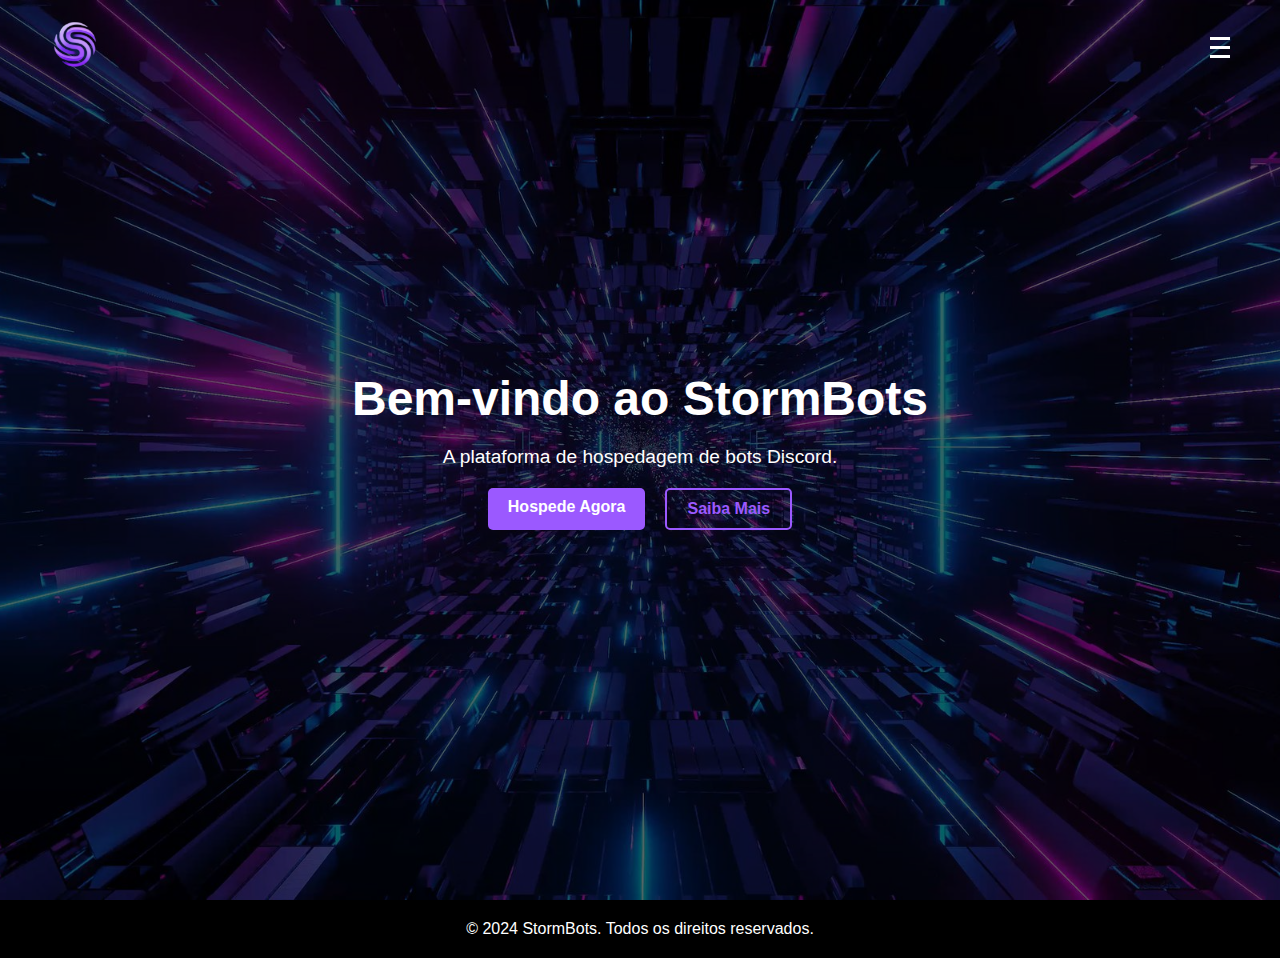
<file: index.html>
<!DOCTYPE html>
<html lang="pt-BR">

<head>
    <meta charset="UTF-8">
    <meta name="viewport" content="width=device-width, initial-scale=1.0">
    <title>StormBots</title>
    <link rel="stylesheet" href="styles.css">
</head>

<body>
    
    <header>
        <div class="logo">
            <img src="logo.png" alt="Logo StormBots">
        </div>
        <div class="menu-toggle" onclick="toggleDrawer()">
            <div class="bar"></div>
            <div class="bar"></div>
            <div class="bar"></div>
        </div>
    </header>

    
    <div class="side-drawer" id="side-drawer">
        <div class="close-btn" onclick="toggleDrawer()">×</div>
        <div class="side-drawer-content">
            <a href="index.html">Início</a>
            <a href="saibamais.html">Saiba Mais</a>
            <a href="hospedeagora.html">Hospede Agora</a>
        </div>
    </div>

   
    <section class="hero">
        <div class="hero-overlay"></div>
        <div class="hero-content">
            <h1>Bem-vindo ao StormBots</h1>
            <p>A plataforma de hospedagem de bots Discord.</p>
            <div class="hero-buttons">
                <a href="hospedeagora.html" class="btn purple">Hospede Agora</a>
                <a href="saibamais.html" class="btn">Saiba Mais</a>
            </div>
        </div>
    </section>

    <footer>
        <p>© 2024 StormBots. Todos os direitos reservados.</p>
    </footer>

    
    <script>
        
        function toggleDrawer() {
            const drawer = document.getElementById('side-drawer');
            drawer.classList.toggle('open');
        }
    </script>
</body>

</html>
</file>
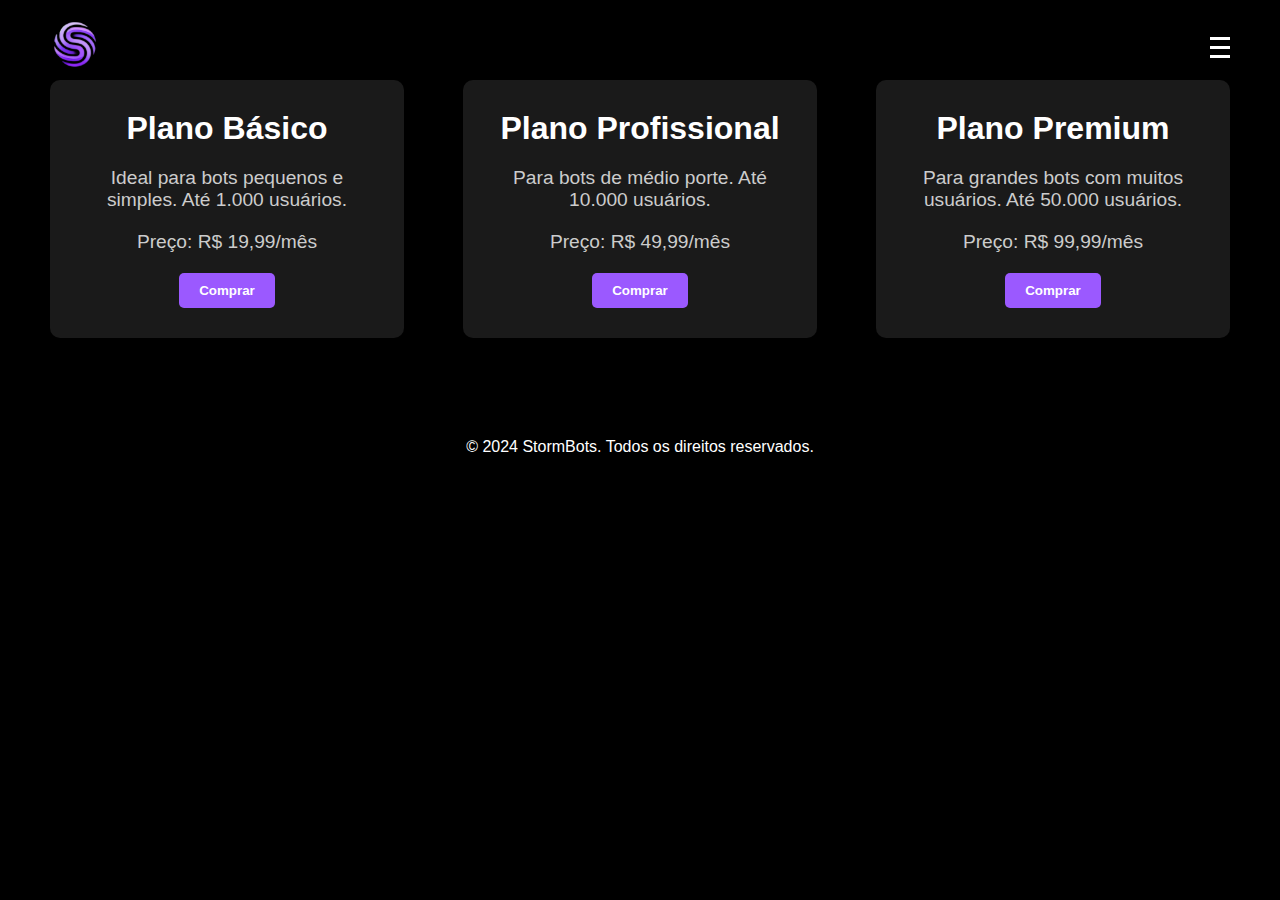
<file: hospedeagora.html>
<!DOCTYPE html>
<html lang="pt-BR">

<head>
    <meta charset="UTF-8">
    <meta name="viewport" content="width=device-width, initial-scale=1.0">
    <title>Hospede Agora - StormBots</title>
    <link rel="stylesheet" href="hospedeagora.css"> 
</head>

<body>
    
    <header>
        <div class="logo">
            <img src="logo.png" alt="Logo StormBots">
        </div>
        <div class="menu-toggle" onclick="toggleDrawer()">
            <div class="bar"></div>
            <div class="bar"></div>
            <div class="bar"></div>
        </div>
    </header>

    
    <div class="side-drawer" id="side-drawer">
        <div class="close-btn" onclick="toggleDrawer()">×</div>
        <div class="side-drawer-content">
            <a href="index.html">Início</a>
            <a href="saibamais.html">Saiba Mais</a>
            <a href="hospedeagora.html">Hospede Agora</a>
        </div>
    </div>

    
    <section class="planos">
        <div class="plano">
            <h2>Plano Básico</h2>
            <p>Ideal para bots pequenos e simples. Até 1.000 usuários.</p>
            <p>Preço: R$ 19,99/mês</p>
            <button>Comprar</button>
        </div>
        <div class="plano">
            <h2>Plano Profissional</h2>
            <p>Para bots de médio porte. Até 10.000 usuários.</p>
            <p>Preço: R$ 49,99/mês</p>
            <button>Comprar</button>
        </div>
        <div class="plano">
            <h2>Plano Premium</h2>
            <p>Para grandes bots com muitos usuários. Até 50.000 usuários.</p>
            <p>Preço: R$ 99,99/mês</p>
            <button>Comprar</button>
        </div>
    </section>

    
    <footer>
        <p>© 2024 StormBots. Todos os direitos reservados.</p>
    </footer>

    
    <script>
        
        function toggleDrawer() {
            const drawer = document.getElementById('side-drawer');
            drawer.classList.toggle('open');
        }
    </script>
</body>

</html>
</file>
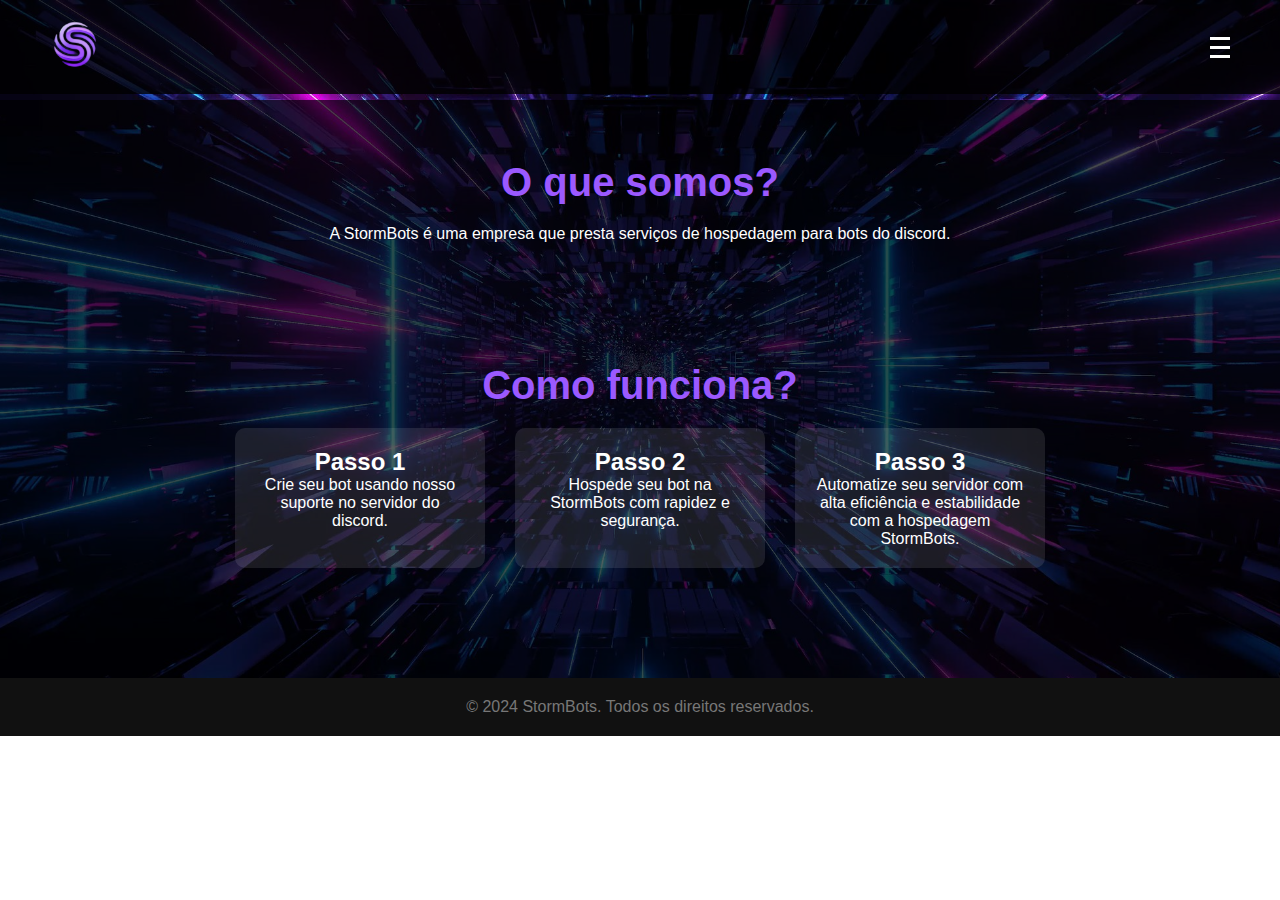
<file: saibamais.html>
<!DOCTYPE html>
<html lang="pt-BR">
<head>
    <meta charset="UTF-8">
    <meta name="viewport" content="width=device-width, initial-scale=1.0">
    <title>StormBots</title>
    <link rel="stylesheet" href="saibamais-styles.css">
    <script defer src="saibamais.js"></script>
</head>
<body>
    
    <header>
        <div class="logo">
            <img src="logo.png" alt="StormBots Logo">
        </div>
        <div class="menu-toggle">
            <div class="bar"></div>
            <div class="bar"></div>
            <div class="bar"></div>
        </div>
    </header>

    
    <div class="side-drawer">
        <div class="close-btn">&times;</div>
        <div class="side-drawer-content">
            <a href="index.html">Página Inicial</a>
            <a href="saibamais.html">Saiba Mais</a>
        </div>
    </div>

    
    <main>
        <section class="about">
            <div class="content">
                <h1>O que somos?</h1>
                <p>A StormBots é uma empresa que presta serviços de hospedagem para bots do discord.</p>
            </div>
        </section>

        <section class="how-it-works">
            <div class="content">
                <h1>Como funciona?</h1>
                <div class="steps">
                    <div class="step">
                        <h2>Passo 1</h2>
                        <p>Crie seu bot usando nosso suporte no servidor do discord.</p>
                    </div>
                    <div class="step">
                        <h2>Passo 2</h2>
                        <p>Hospede seu bot na StormBots com rapidez e segurança.</p>
                    </div>
                    <div class="step">
                        <h2>Passo 3</h2>
                        <p>Automatize seu servidor com alta eficiência e estabilidade com a hospedagem StormBots.</p>
                    </div>
                </div>
            </div>
        </section>

    
    <footer>
        <p>© 2024 StormBots. Todos os direitos reservados.</p>
    </footer>
</body>
</html>
</file>
<file: styles.css>
* {
    margin: 0;
    padding: 0;
    box-sizing: border-box;
    font-family: 'Arial', sans-serif;
}

body {
    background-color: #000;
    color: #fff;
    font-size: 16px;
}

a {
    text-decoration: none;
    color: #fff;
}

h1, h2 {
    font-family: 'Helvetica', sans-serif;
}


header {
    display: flex;
    justify-content: space-between;
    align-items: center;
    padding: 20px 50px;
    background-color: transparent;
    position: fixed;
    top: 0;
    left: 0;
    width: 100%;
    z-index: 1000;
}

header .logo img {
    width: 50px;
    height: auto;
}

.menu-toggle {
    display: flex;
    flex-direction: column;
    cursor: pointer;
}

.menu-toggle .bar {
    width: 20px;
    height: 3px;
    margin: 3px 0;
    background-color: #fff;
}


.hero {
    position: relative;
    height: 100vh;
    background: url('hero-graphic.png') no-repeat center center/cover;
    display: flex;
    justify-content: center;
    align-items: center;
    color: #fff;
    text-align: center;
}

.hero-overlay {
    position: absolute;
    top: 0;
    left: 0;
    width: 100%;
    height: 100%;
    background-color: rgba(0, 0, 0, 0.6);
    z-index: 0;
}

.hero-content {
    max-width: 80%;
    z-index: 1;
}

.hero-content h1 {
    font-size: 3rem;
}

.hero-content p {
    font-size: 1.2rem;
    margin: 20px 0;
}

.hero-buttons {
    display: flex;
    gap: 20px;
    justify-content: center;
}

.hero-buttons .btn {
    padding: 10px 20px;
    background-color: transparent;
    color: #9b59ff;
    font-weight: bold;
    border-radius: 5px;
    border: 2px solid #9b59ff;
    transition: background-color 0.3s;
}

.hero-buttons .btn:hover {
    background-color: #9b59ff;
    color: #fff;
}

.hero-buttons .btn.purple {
    background-color: #9b59ff;
    color: #fff;
    border: none;
}

.hero-buttons .btn.purple:hover {
    background-color: #6a39cc;
}


.side-drawer {
    position: fixed;
    top: 0;
    right: -100%;
    width: 250px;
    height: 100vh;
    background-color: rgba(0, 0, 0, 0.9);
    box-shadow: -2px 0 5px rgba(0, 0, 0, 0.5);
    z-index: 1100;
    transition: right 0.3s ease;
}

.side-drawer.open {
    right: 0;
}

.side-drawer .close-btn {
    font-size: 2rem;
    color: #fff;
    cursor: pointer;
    text-align: right;
    padding: 10px;
}

.side-drawer-content {
    padding: 20px;
    display: flex;
    flex-direction: column;
    gap: 20px;
}

.side-drawer-content a {
    color: #9b59ff;
    font-size: 1.2rem;
    font-weight: bold;
}


footer {
    text-align: center;
    padding: 20px;
    background-color: #000;
}

footer p {
    font-size: 1rem;
}


@media (max-width: 768px) {
    .hero-buttons {
        flex-direction: column;
    }
}
</file>
<file: hospedeagora.css>
* {
    margin: 0;
    padding: 0;
    box-sizing: border-box;
    font-family: 'Arial', sans-serif;
}


body {
    background-color: #000; 
    color: #fff;
    font-size: 16px;
}

a {
    text-decoration: none;
    color: #fff;
}


header {
    display: flex;
    justify-content: space-between;
    align-items: center;
    padding: 20px 50px;
    background-color: transparent;
    position: fixed;
    top: 0;
    left: 0;
    width: 100%;
    z-index: 1000;
}

header .logo img {
    width: 50px;
    height: auto;
}

.menu-toggle {
    display: flex;
    flex-direction: column;
    cursor: pointer;
}

.menu-toggle .bar {
    width: 20px;
    height: 3px;
    margin: 3px 0;
    background-color: #fff;
}


.side-drawer {
    position: fixed;
    top: 0;
    right: -100%;
    width: 250px;
    height: 100vh;
    background-color: rgba(0, 0, 0, 0.9);
    box-shadow: -2px 0 5px rgba(0, 0, 0, 0.5);
    z-index: 1100;
    transition: right 0.3s ease;
}

.side-drawer.open {
    right: 0;
}

.side-drawer .close-btn {
    font-size: 2rem;
    color: #fff;
    cursor: pointer;
    text-align: right;
    padding: 10px;
}

.side-drawer-content {
    padding: 20px;
    display: flex;
    flex-direction: column;
    gap: 20px;
}

.side-drawer-content a {
    color: #9b59ff;
    font-size: 1.2rem;
    font-weight: bold;
}


.hero {
    position: relative;
    height: 100vh;
    background: url('hero-graphic.png') no-repeat center center/cover;
    display: flex;
    justify-content: center;
    align-items: center;
    color: #fff;
    text-align: center;
}

.hero-overlay {
    position: absolute;
    top: 0;
    left: 0;
    width: 100%;
    height: 100%;
    background-color: rgba(0, 0, 0, 0.6); 
    z-index: 0;
}

.hero-content {
    z-index: 1;
    max-width: 80%;
}

.hero-content h1 {
    font-size: 3rem;
}

.hero-content p {
    font-size: 1.2rem;
    margin: 20px 0;
}


.planos {
    padding: 80px 50px;
    display: flex;
    justify-content: space-between;
    gap: 30px;
}

.plano {
    background-color: #1a1a1a;
    border-radius: 10px;
    padding: 30px;
    text-align: center;
    width: 30%;
    box-shadow: 0 4px 10px rgba(0, 0, 0, 0.3);
}

.plano h2 {
    font-size: 2rem;
    margin-bottom: 20px;
}

.plano p {
    font-size: 1.2rem;
    color: #ccc;
    margin-bottom: 20px;
}

.plano button {
    padding: 10px 20px;
    background-color: #9b59ff;
    border: none;
    color: white;
    font-weight: bold;
    cursor: pointer;
    border-radius: 5px;
    transition: background-color 0.3s;
}

.plano button:hover {
    background-color: #6a39cc;
}


footer {
    text-align: center;
    padding: 20px;
    background-color: #000;
}

footer p {
    font-size: 1rem;
}


@media (max-width: 768px) {
    .planos {
        flex-direction: column;
        align-items: center;
    }

    .plano {
        width: 80%;
        margin-bottom: 30px;
    }
}
</file>
<file: saibamais-styles.css>
* {
    margin: 0;
    padding: 0;
    box-sizing: border-box;
    font-family: 'Arial', sans-serif;
}

body {
    background: url('hero-graphic.png') no-repeat center center/cover; 
    color: #fff;
    font-size: 16px;
    position: relative;
}

body::before {
    content: '';
    position: absolute;
    top: 0;
    left: 0;
    width: 100%;
    height: 100%;
    background: rgba(0, 0, 0, 0.7); 
    z-index: -1;
}


header {
    display: flex;
    justify-content: space-between;
    align-items: center;
    padding: 20px 50px;
    position: fixed;
    top: 0;
    left: 0;
    width: 100%;
    background-color: rgba(0, 0, 0, 0.8);
    z-index: 1000;
}

header .logo img {
    width: 50px;
    height: auto;
}

.menu-toggle {
    display: flex;
    flex-direction: column;
    cursor: pointer;
}

.menu-toggle .bar {
    width: 20px;
    height: 3px;
    margin: 3px 0;
    background-color: #fff;
}


.side-drawer {
    position: fixed;
    top: 0;
    right: -100%; 
    width: 250px;
    height: 100vh;
    background-color: rgba(0, 0, 0, 0.9);
    box-shadow: -2px 0 5px rgba(0, 0, 0, 0.5);
    z-index: 1100;
    transition: right 0.3s ease;
}

.side-drawer.open {
    right: 0; 
}

.side-drawer .close-btn {
    font-size: 2rem;
    color: #fff;
    cursor: pointer;
    text-align: right;
    padding: 10px;
}

.side-drawer-content {
    padding: 20px;
    display: flex;
    flex-direction: column;
    gap: 20px;
}

.side-drawer-content a {
    color: #9b59ff;
    font-size: 1.2rem;
    font-weight: bold;
}


main {
    margin-top: 100px;
}

section {
    padding: 60px 20px;
    text-align: center;
    color: #fff;
}

.about h1, .how-it-works h1, .benefits h1 {
    font-size: 2.5rem;
    margin-bottom: 20px;
    color: #9b59ff;
}

.steps {
    display: flex;
    justify-content: center;
    gap: 30px;
    flex-wrap: wrap;
}

.step {
    background-color: rgba(255, 255, 255, 0.1);
    border-radius: 10px;
    padding: 20px;
    width: 250px;
    transition: transform 0.3s;
}

.step:hover {
    transform: translateY(-10px);
}

.benefits ul {
    list-style: none;
    padding: 0;
}

.benefits ul li {
    margin-bottom: 10px;
}


footer {
    text-align: center;
    padding: 20px;
    background-color: #111;
    color: #777;
    margin-top: 50px;
}


@media (max-width: 768px) {
    .steps {
        flex-direction: column;
        align-items: center;
    }

    .step {
        width: 80%;
    }
}
</file>
